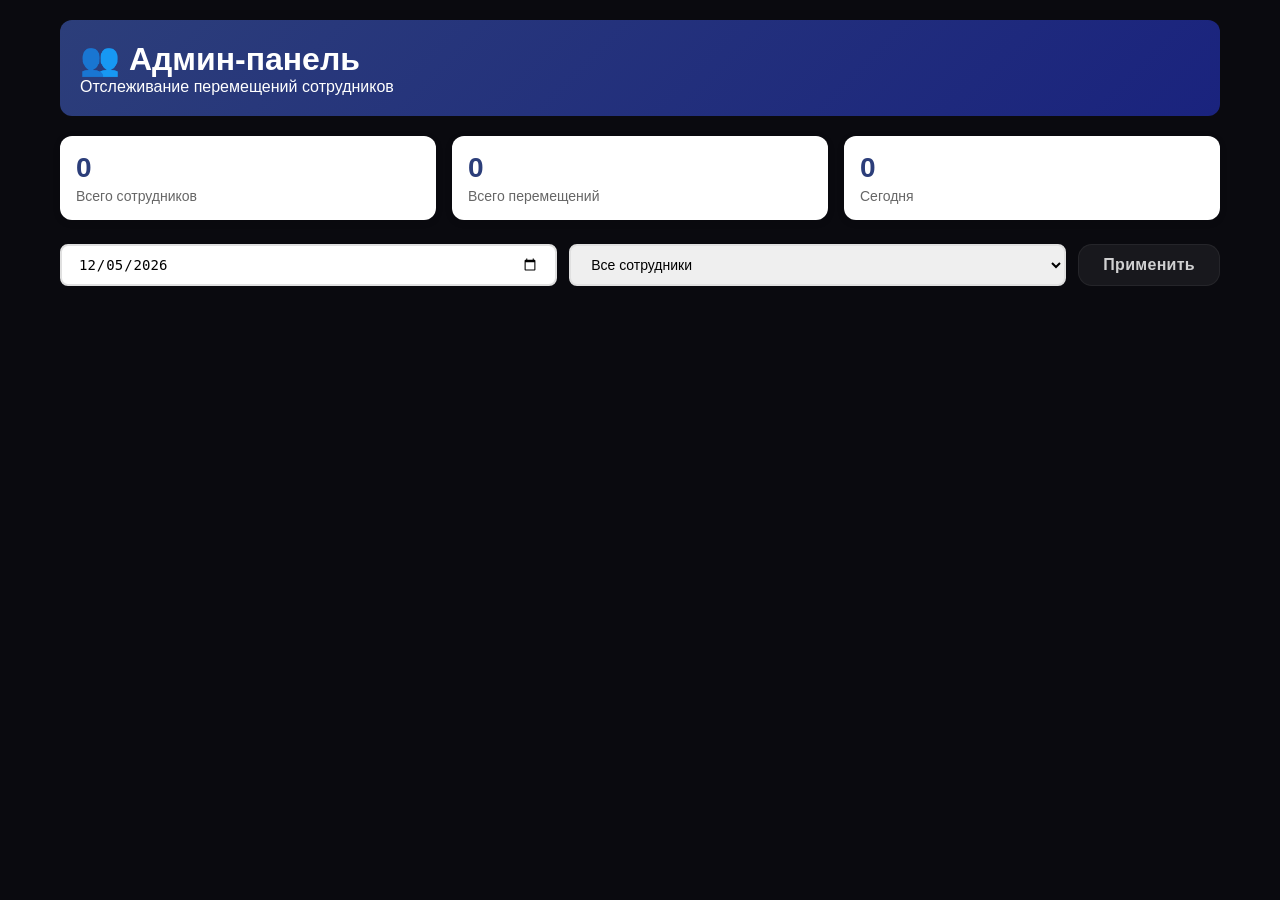
<file: admin.html>
<!DOCTYPE html>
<html lang="ru">
<head>
    <meta charset="UTF-8">
    <meta name="viewport" content="width=device-width, initial-scale=1.0">
    <title>Админ-панель - Геолокация</title>
    <link rel="stylesheet" href="style.css">
    <style>
        .admin-container {
            padding: 20px;
            max-width: 1200px;
            margin: 0 auto;
        }
        
        .admin-header {
            background: linear-gradient(135deg, #2c3e7a 0%, #1a237e 100%);
            color: white;
            padding: 20px;
            border-radius: 12px;
            margin-bottom: 20px;
        }
        
        .stats-grid {
            display: grid;
            grid-template-columns: repeat(auto-fit, minmax(200px, 1fr));
            gap: 16px;
            margin-bottom: 24px;
        }
        
        .stat-card {
            background: white;
            padding: 16px;
            border-radius: 12px;
            box-shadow: 0 2px 8px rgba(0,0,0,0.08);
        }
        
        .stat-card .number {
            font-size: 28px;
            font-weight: 700;
            color: #2c3e7a;
        }
        
        .stat-card .label {
            color: #666;
            font-size: 14px;
            margin-top: 4px;
        }
        
        .employee-card {
            background: white;
            border-radius: 12px;
            padding: 16px;
            margin-bottom: 12px;
            box-shadow: 0 2px 8px rgba(0,0,0,0.08);
        }
        
        .employee-header {
            display: flex;
            justify-content: space-between;
            align-items: center;
            margin-bottom: 12px;
        }
        
        .employee-name {
            font-weight: 600;
            font-size: 18px;
        }
        
        .employee-stats {
            display: flex;
            gap: 20px;
            font-size: 14px;
            color: #666;
        }
        
        .employee-moves {
            margin-top: 12px;
        }
        
        .move-item {
            display: flex;
            gap: 12px;
            padding: 8px 0;
            border-bottom: 1px solid #f0f0f0;
            font-size: 14px;
        }
        
        .move-item .time {
            color: #2c3e7a;
            font-weight: 500;
            min-width: 80px;
        }
        
        .move-item .comment {
            flex: 1;
        }
        
        .move-item .coords {
            color: #888;
            font-size: 12px;
        }
        
        .filters {
            display: flex;
            gap: 12px;
            margin-bottom: 20px;
            flex-wrap: wrap;
        }
        
        .filters input, .filters select {
            padding: 10px 16px;
            border: 2px solid #e0e0e0;
            border-radius: 8px;
            font-size: 14px;
            flex: 1;
            min-width: 150px;
        }
        
        .filters input:focus, .filters select:focus {
            outline: none;
            border-color: #2c3e7a;
        }
    </style>
</head>
<body>
    <div class="admin-container">
        <div class="admin-header">
            <h1>👥 Админ-панель</h1>
            <p>Отслеживание перемещений сотрудников</p>
        </div>
        
        <div class="stats-grid" id="statsGrid">
            <div class="stat-card">
                <div class="number" id="totalEmployees">0</div>
                <div class="label">Всего сотрудников</div>
            </div>
            <div class="stat-card">
                <div class="number" id="totalMoves">0</div>
                <div class="label">Всего перемещений</div>
            </div>
            <div class="stat-card">
                <div class="number" id="todayMoves">0</div>
                <div class="label">Сегодня</div>
            </div>
        </div>
        
        <div class="filters">
            <input type="date" id="dateFilter" value="2026-08-13">
            <select id="employeeFilter">
                <option value="all">Все сотрудники</option>
            </select>
            <button id="applyFiltersBtn" class="btn btn-primary" style="width:auto;padding:10px 24px;">Применить</button>
        </div>
        
        <div id="employeesList"></div>
    </div>
    
    <script type="module" src="admin.js"></script>
</body>
</html>
</file>
<file: style.css>
/* style.css — Стиль iOS 26 Glassmorphism */

* {
    margin: 0;
    padding: 0;
    box-sizing: border-box;
}

body {
    font-family: -apple-system, BlinkMacSystemFont, 'SF Pro Display', 'Segoe UI', Roboto, Oxygen, Ubuntu, sans-serif;
    background: #0a0a0f;
    color: #ffffff;
    height: 100vh;
    overflow: hidden;
    min-height: 100vh;
    min-height: 100dvh;
}

/* ---------- ОСНОВНОЙ КОНТЕЙНЕР ---------- */
.app-container {
    display: flex;
    flex-direction: column;
    height: 100vh;
    height: 100dvh;
    max-width: 480px;
    margin: 0 auto;
    background: rgba(255, 255, 255, 0.04);
    backdrop-filter: blur(60px) saturate(1.4);
    -webkit-backdrop-filter: blur(60px) saturate(1.4);
    box-shadow: 
        0 0 0 1px rgba(255, 255, 255, 0.04) inset,
        0 0 80px rgba(255, 115, 0, 0.02);
    position: relative;
    overflow: hidden;
    isolation: isolate;
}

/* ====== ФОН С ЛОГОТИПОМ ====== */
.app-container::before {
    content: '';
    position: fixed;
    top: 50%;
    left: 50%;
    transform: translate(-50%, -50%);
    width: 420px;
    height: 480px;
    background-image: url("data:image/svg+xml,%3Csvg width='194' height='221' viewBox='0 0 194 221' fill='none' xmlns='http://www.w3.org/2000/svg'%3E%3Cpath fill-rule='evenodd' clip-rule='evenodd' d='M0 86.8541L0.0241885 221L43.9943 201.05V66.9282L0 86.8541ZM61.4811 59.6822L149.494 164.216V19.9262L193.488 0V192.91L132.999 221L61.4811 133.808V59.6822Z' fill='%23FF7300' fill-opacity='0.03'/%3E%3Cpath fill-rule='evenodd' clip-rule='evenodd' d='M0 19.9262L0.012093 44.1034L0.024186 68.2807L43.9943 48.306V0L0 19.9262Z' fill='%23FF7300' fill-opacity='0.06'/%3E%3C/svg%3E");
    background-repeat: no-repeat;
    background-position: center;
    background-size: contain;
    pointer-events: none;
    z-index: 0;
    filter: blur(2px);
}

/* Дополнительные градиентные пятна */
.app-container::after {
    content: '';
    position: fixed;
    top: -20%;
    right: -20%;
    width: 80%;
    height: 80%;
    background: radial-gradient(circle, rgba(255, 115, 0, 0.04) 0%, transparent 70%);
    pointer-events: none;
    z-index: 0;
}

.app-container > * {
    position: relative;
    z-index: 1;
}

/* ---------- ШАПКА ---------- */
.app-header {
    background: rgba(255, 255, 255, 0.06);
    backdrop-filter: blur(40px) saturate(1.5);
    -webkit-backdrop-filter: blur(40px) saturate(1.5);
    padding: 16px 20px;
    flex-shrink: 0;
    border-bottom: 0.5px solid rgba(255, 255, 255, 0.06);
    box-shadow: 0 4px 30px rgba(0, 0, 0, 0.2);
    position: relative;
    z-index: 2;
}

.header-content {
    display: flex;
    justify-content: space-between;
    align-items: center;
}

.logo-title {
    display: flex;
    align-items: center;
    gap: 12px;
}

.header-logo {
    height: 32px;
    width: auto;
    display: block;
    object-fit: contain;
    filter: drop-shadow(0 0 20px rgba(255, 115, 0, 0.15));
}

.app-header h1 {
    font-size: 18px;
    font-weight: 600;
    color: #ffffff;
    letter-spacing: -0.3px;
    background: linear-gradient(135deg, #ffffff 30%, rgba(255, 255, 255, 0.6) 100%);
    -webkit-background-clip: text;
    -webkit-text-fill-color: transparent;
    background-clip: text;
}

.user-info {
    display: flex;
    align-items: center;
    gap: 10px;
}

.avatar {
    width: 32px;
    height: 32px;
    border-radius: 50%;
    border: 1.5px solid rgba(255, 255, 255, 0.15);
    object-fit: cover;
    box-shadow: 0 4px 16px rgba(0, 0, 0, 0.2);
}

#userName {
    font-size: 14px;
    max-width: 120px;
    overflow: hidden;
    text-overflow: ellipsis;
    white-space: nowrap;
    color: rgba(255, 255, 255, 0.8);
    font-weight: 500;
}

/* ---------- ОСНОВНОЙ КОНТЕНТ ---------- */
.app-content {
    flex: 1;
    overflow-y: auto;
    padding: 16px;
    background: transparent;
    position: relative;
    z-index: 1;
}

.app-content::-webkit-scrollbar {
    width: 3px;
}
.app-content::-webkit-scrollbar-track {
    background: rgba(255, 255, 255, 0.02);
}
.app-content::-webkit-scrollbar-thumb {
    background: rgba(255, 115, 0, 0.4);
    border-radius: 10px;
}

.section {
    display: block;
}
.section.hidden {
    display: none;
}

/* ---------- КАРТОЧКИ (Glassmorphism) ---------- */
.auth-card, .geo-card, .history-card {
    background: rgba(255, 255, 255, 0.05);
    backdrop-filter: blur(40px) saturate(1.4);
    -webkit-backdrop-filter: blur(40px) saturate(1.4);
    border-radius: 24px;
    padding: 28px 24px;
    border: 0.5px solid rgba(255, 255, 255, 0.06);
    box-shadow: 
        0 8px 32px rgba(0, 0, 0, 0.25),
        0 0 0 0.5px rgba(255, 255, 255, 0.02) inset;
    margin-bottom: 16px;
    transition: all 0.4s cubic-bezier(0.25, 0.46, 0.45, 0.94);
}

.auth-card:hover, .geo-card:hover, .history-card:hover {
    background: rgba(255, 255, 255, 0.07);
    border-color: rgba(255, 115, 0, 0.08);
    box-shadow: 
        0 12px 48px rgba(0, 0, 0, 0.3),
        0 0 0 0.5px rgba(255, 115, 0, 0.04) inset;
}

.auth-card {
    text-align: center;
    padding: 40px 24px;
}

.auth-card h2 {
    margin-bottom: 8px;
    color: #ffffff;
    font-weight: 700;
    font-size: 26px;
    letter-spacing: -0.5px;
    background: linear-gradient(135deg, #ffffff 30%, rgba(255, 255, 255, 0.5) 100%);
    -webkit-background-clip: text;
    -webkit-text-fill-color: transparent;
    background-clip: text;
}

.auth-card .subtitle {
    color: rgba(255, 255, 255, 0.4);
    margin-bottom: 28px;
    line-height: 1.6;
    font-size: 15px;
    font-weight: 400;
}

.auth-icon {
    font-size: 48px;
    margin-bottom: 12px;
    display: block;
    filter: drop-shadow(0 8px 32px rgba(255, 115, 0, 0.15));
}

.auth-info {
    margin-top: 16px;
    color: rgba(255, 255, 255, 0.2);
    font-size: 13px;
}

/* ---------- ФОРМЫ ---------- */
.form-group {
    margin-bottom: 18px;
}

.form-group label {
    display: block;
    font-weight: 500;
    margin-bottom: 6px;
    color: rgba(255, 255, 255, 0.6);
    font-size: 14px;
    letter-spacing: 0.2px;
}

.form-input {
    width: 100%;
    padding: 14px 18px;
    border: 0.5px solid rgba(255, 255, 255, 0.06);
    border-radius: 14px;
    font-size: 16px;
    font-family: inherit;
    transition: all 0.3s ease;
    background: rgba(255, 255, 255, 0.04);
    backdrop-filter: blur(20px);
    -webkit-backdrop-filter: blur(20px);
    color: #ffffff;
}

.form-input::placeholder {
    color: rgba(255, 255, 255, 0.2);
}

.form-input:focus {
    outline: none;
    border-color: rgba(255, 115, 0, 0.3);
    background: rgba(255, 255, 255, 0.06);
    box-shadow: 0 0 0 4px rgba(255, 115, 0, 0.03);
}

.form-input:-webkit-autofill {
    -webkit-box-shadow: 0 0 0 1000px rgba(0, 0, 0, 0.7) inset !important;
    -webkit-text-fill-color: #ffffff !important;
}

textarea {
    width: 100%;
    padding: 14px 18px;
    border: 0.5px solid rgba(255, 255, 255, 0.06);
    border-radius: 14px;
    font-size: 16px;
    font-family: inherit;
    resize: vertical;
    transition: all 0.3s ease;
    background: rgba(255, 255, 255, 0.04);
    backdrop-filter: blur(20px);
    -webkit-backdrop-filter: blur(20px);
    color: #ffffff;
    min-height: 80px;
}

textarea::placeholder {
    color: rgba(255, 255, 255, 0.2);
}

textarea:focus {
    outline: none;
    border-color: rgba(255, 115, 0, 0.3);
    background: rgba(255, 255, 255, 0.06);
    box-shadow: 0 0 0 4px rgba(255, 115, 0, 0.03);
}

#loginForm, #registerForm {
    text-align: left;
}

#loginForm .form-group, #registerForm .form-group {
    margin-bottom: 16px;
}

/* ---------- КНОПКИ (iOS стиль) ---------- */
.btn {
    display: inline-flex;
    align-items: center;
    justify-content: center;
    gap: 8px;
    padding: 16px 24px;
    border: none;
    border-radius: 14px;
    font-size: 16px;
    font-weight: 600;
    cursor: pointer;
    transition: all 0.3s cubic-bezier(0.25, 0.46, 0.45, 0.94);
    width: 100%;
    letter-spacing: 0.3px;
    position: relative;
    overflow: hidden;
}

.btn:disabled {
    opacity: 0.3;
    cursor: not-allowed;
    transform: none !important;
}

.btn-success {
    background: linear-gradient(135deg, #FF7300, #e06600);
    color: #ffffff;
    box-shadow: 0 4px 24px rgba(255, 115, 0, 0.25);
}

.btn-success:hover:not(:disabled) {
    transform: scale(1.02);
    box-shadow: 0 8px 40px rgba(255, 115, 0, 0.35);
}

.btn-success:active:not(:disabled) {
    transform: scale(0.98);
}

.btn-primary {
    background: rgba(255, 255, 255, 0.06);
    color: rgba(255, 255, 255, 0.8);
    border: 0.5px solid rgba(255, 255, 255, 0.06);
}

.btn-primary:hover:not(:disabled) {
    background: rgba(255, 255, 255, 0.09);
    border-color: rgba(255, 115, 0, 0.15);
    color: #ffffff;
}

.btn-primary:active:not(:disabled) {
    transform: scale(0.98);
}

.btn-large {
    padding: 18px 32px;
    font-size: 18px;
    border-radius: 16px;
}

/* ---------- ССЫЛКИ ---------- */
.auth-card a {
    color: rgba(255, 115, 0, 0.8) !important;
    text-decoration: none;
    transition: all 0.3s ease;
    font-weight: 500;
}

.auth-card a:hover {
    color: #FF7300 !important;
}

/* ---------- СТАТУС ГЕОЛОКАЦИИ ---------- */
.geo-status {
    background: rgba(255, 255, 255, 0.03);
    border-radius: 14px;
    padding: 16px;
    margin-bottom: 20px;
    border: 0.5px solid rgba(255, 255, 255, 0.03);
}

.status-indicator {
    display: flex;
    align-items: center;
    gap: 10px;
    font-weight: 500;
    color: rgba(255, 255, 255, 0.8);
}

.dot {
    display: inline-block;
    width: 10px;
    height: 10px;
    border-radius: 50%;
    background: rgba(255, 255, 255, 0.1);
    animation: pulse 1.5s ease-in-out infinite;
}

.dot.active {
    background: #FF7300;
    box-shadow: 0 0 24px rgba(255, 115, 0, 0.3);
}

@keyframes pulse {
    0%, 100% { opacity: 1; transform: scale(1); }
    50% { opacity: 0.4; transform: scale(0.8); }
}

.coords-info {
    display: flex;
    gap: 16px;
    margin-top: 8px;
    font-size: 13px;
    color: rgba(255, 255, 255, 0.3);
}

.coords-info span {
    color: rgba(255, 255, 255, 0.6);
}

/* ---------- ЗАГРУЗКА ФОТО ---------- */
.photo-upload {
    position: relative;
}

#photoInput {
    display: none;
}

.photo-label {
    display: flex;
    align-items: center;
    justify-content: center;
    gap: 8px;
    padding: 16px;
    border: 1px dashed rgba(255, 255, 255, 0.06);
    border-radius: 14px;
    cursor: pointer;
    transition: all 0.3s ease;
    background: rgba(255, 255, 255, 0.02);
    color: rgba(255, 255, 255, 0.3);
    font-weight: 500;
}

.photo-label:hover {
    border-color: rgba(255, 115, 0, 0.2);
    background: rgba(255, 115, 0, 0.03);
    color: rgba(255, 255, 255, 0.6);
}

.photo-preview {
    position: relative;
    margin-top: 12px;
    border-radius: 14px;
    overflow: hidden;
}

.photo-preview img {
    width: 100%;
    max-height: 200px;
    object-fit: cover;
    border-radius: 14px;
    border: 0.5px solid rgba(255, 255, 255, 0.04);
}

.btn-remove {
    position: absolute;
    top: 8px;
    right: 8px;
    background: rgba(255, 0, 0, 0.6);
    backdrop-filter: blur(20px);
    -webkit-backdrop-filter: blur(20px);
    color: white;
    border: none;
    border-radius: 50%;
    width: 32px;
    height: 32px;
    font-size: 18px;
    cursor: pointer;
    display: flex;
    align-items: center;
    justify-content: center;
    transition: all 0.3s ease;
}

.btn-remove:hover {
    background: rgba(255, 0, 0, 0.8);
    transform: scale(1.1);
}

/* ---------- СТАТУС ОТПРАВКИ ---------- */
.send-status {
    margin-top: 16px;
    padding: 12px 16px;
    border-radius: 14px;
    font-weight: 500;
    font-size: 14px;
    backdrop-filter: blur(20px);
    -webkit-backdrop-filter: blur(20px);
    background: rgba(255, 255, 255, 0.03);
}

.send-status.success {
    color: #4ade80;
    border: 0.5px solid rgba(74, 222, 128, 0.1);
    background: rgba(74, 222, 128, 0.04);
}

.send-status.error {
    color: #f87171;
    border: 0.5px solid rgba(248, 113, 113, 0.1);
    background: rgba(248, 113, 113, 0.04);
}

.send-status.loading {
    color: #FF7300;
    border: 0.5px solid rgba(255, 115, 0, 0.1);
    background: rgba(255, 115, 0, 0.04);
}

/* ---------- ИСТОРИЯ ---------- */
.history-card {
    padding: 20px 20px 12px 20px;
}

.history-card .history-header {
    display: flex;
    justify-content: space-between;
    align-items: center;
    margin-bottom: 16px;
    flex-wrap: wrap;
    gap: 8px;
}

.history-card h3 {
    color: #ffffff;
    font-weight: 600;
    margin: 0;
    font-size: 17px;
    letter-spacing: -0.3px;
}

.history-actions {
    display: flex;
    gap: 8px;
}

.history-actions .btn {
    width: auto;
    padding: 6px 14px;
    font-size: 12px;
    border-radius: 10px;
    gap: 4px;
}

.history-list {
    max-height: 400px;
    overflow-y: auto;
    margin: 0 -4px;
    padding: 0 4px;
}

.history-list::-webkit-scrollbar {
    width: 3px;
}
.history-list::-webkit-scrollbar-track {
    background: rgba(255, 255, 255, 0.02);
}
.history-list::-webkit-scrollbar-thumb {
    background: rgba(255, 115, 0, 0.4);
    border-radius: 10px;
}

.history-item {
    padding: 12px 14px;
    border-bottom: 0.5px solid rgba(255, 255, 255, 0.02);
    display: flex;
    gap: 12px;
    transition: all 0.3s ease;
    border-radius: 12px;
    margin: 0 -4px;
}

.history-item:last-child {
    border-bottom: none;
}

.history-item:hover {
    background: rgba(255, 255, 255, 0.02);
}

.history-item .time {
    font-weight: 600;
    color: rgba(255, 115, 0, 0.7);
    min-width: 80px;
    font-size: 12px;
    letter-spacing: 0.2px;
}

.history-item .content {
    flex: 1;
}

.history-item .content .comment {
    font-size: 14px;
    color: rgba(255, 255, 255, 0.85);
}

.history-item .content .coords {
    font-size: 12px;
    color: rgba(255, 255, 255, 0.25);
    margin-top: 4px;
}

.history-item .content .coords a {
    color: rgba(255, 115, 0, 0.6) !important;
    text-decoration: none;
    font-weight: 500;
}

.history-item .content .coords a:hover {
    color: #FF7300 !important;
}

.history-item .content .photo {
    margin-top: 8px;
    max-width: 100%;
    max-height: 80px;
    border-radius: 10px;
    border: 0.5px solid rgba(255, 255, 255, 0.04);
}

.history-item .content .photo-url {
    font-size: 12px;
    color: rgba(255, 255, 255, 0.3);
    margin-top: 4px;
}

.history-item .content .photo-url a {
    color: rgba(255, 115, 0, 0.6) !important;
    text-decoration: none;
}

.history-item .content .error {
    color: #f87171;
    font-size: 12px;
    margin-top: 4px;
}

/* ---------- НИЖНЯЯ НАВИГАЦИЯ ---------- */
.bottom-nav {
    display: flex;
    background: rgba(255, 255, 255, 0.06);
    backdrop-filter: blur(40px) saturate(1.5);
    -webkit-backdrop-filter: blur(40px) saturate(1.5);
    border-top: 0.5px solid rgba(255, 255, 255, 0.06);
    flex-shrink: 0;
    padding-bottom: env(safe-area-inset-bottom);
    padding-top: 4px;
}

.nav-btn {
    flex: 1;
    display: flex;
    flex-direction: column;
    align-items: center;
    padding: 10px 0 12px;
    background: none;
    border: none;
    color: rgba(255, 255, 255, 0.35);
    font-size: 12px;
    cursor: pointer;
    transition: all 0.3s ease;
    gap: 2px;
    position: relative;
    border-radius: 12px;
    margin: 0 2px;
}

.nav-btn .nav-icon {
    font-size: 24px;
    transition: all 0.3s ease;
    filter: drop-shadow(0 0 4px rgba(255, 115, 0, 0.05));
}

.nav-btn .nav-label {
    font-size: 10px;
    font-weight: 500;
    letter-spacing: 0.2px;
}

/* ====== НЕАКТИВНЫЕ КНОПКИ ====== */
.nav-btn:not(.active) {
    color: rgba(255, 255, 255, 0.3);
}

.nav-btn:not(.active) .nav-icon {
    opacity: 0.5;
}

.nav-btn:not(.active):hover {
    color: rgba(255, 255, 255, 0.6);
    background: rgba(255, 255, 255, 0.03);
}

.nav-btn:not(.active):hover .nav-icon {
    opacity: 0.8;
}

/* ====== АКТИВНАЯ КНОПКА ====== */
.nav-btn.active {
    color: #FF7300;
    background: rgba(255, 115, 0, 0.08);
}

.nav-btn.active .nav-icon {
    opacity: 1;
    transform: scale(1.05);
    filter: drop-shadow(0 0 12px rgba(255, 115, 0, 0.2));
}

.nav-btn.active .nav-label {
    color: #FF7300;
}

.nav-btn.active::after {
    content: '';
    position: absolute;
    top: 0;
    left: 50%;
    transform: translateX(-50%);
    width: 28px;
    height: 3px;
    background: linear-gradient(90deg, #FF7300, #e06600);
    border-radius: 0 0 4px 4px;
    box-shadow: 0 0 24px rgba(255, 115, 0, 0.3);
}

/* ====== КНОПКА "ВЫЙТИ" (всегда видна) ====== */
.nav-btn#logoutBtn {
    color: rgba(255, 255, 255, 0.5);
}

.nav-btn#logoutBtn .nav-icon {
    opacity: 0.6;
}

.nav-btn#logoutBtn:hover {
    color: #f87171;
    background: rgba(248, 113, 113, 0.06);
}

.nav-btn#logoutBtn:hover .nav-icon {
    opacity: 1;
    filter: drop-shadow(0 0 12px rgba(248, 113, 113, 0.15));
}

.nav-btn#logoutBtn:active {
    transform: scale(0.95);
}

.nav-btn {
    flex: 1;
    display: flex;
    flex-direction: column;
    align-items: center;
    padding: 8px 0 10px;
    background: none;
    border: none;
    color: rgba(255, 255, 255, 0.2);
    font-size: 12px;
    cursor: pointer;
    transition: all 0.3s ease;
    gap: 2px;
    position: relative;
}

.nav-btn .nav-icon {
    font-size: 22px;
    transition: all 0.3s ease;
}

.nav-btn .nav-label {
    font-size: 10px;
    font-weight: 500;
}

.nav-btn.active {
    color: #FF7300;
}

.nav-btn.active .nav-icon {
    transform: scale(1.05);
}

.nav-btn.active::after {
    content: '';
    position: absolute;
    top: 0;
    left: 50%;
    transform: translateX(-50%);
    width: 28px;
    height: 3px;
    background: linear-gradient(90deg, #FF7300, #e06600);
    border-radius: 0 0 4px 4px;
    box-shadow: 0 0 24px rgba(255, 115, 0, 0.2);
}

.nav-btn:hover {
    color: rgba(255, 255, 255, 0.4);
}

.nav-btn.active:hover {
    color: #FF7300;
}

/* ---------- УТИЛИТЫ ---------- */
.hidden {
    display: none !important;
}

/* ---------- АДАПТИВ ---------- */
@media (max-width: 480px) {
    .app-content {
        padding: 12px;
    }
    
    .auth-card, .geo-card, .history-card {
        padding: 20px 16px;
        border-radius: 20px;
    }
    
    .auth-card {
        padding: 28px 16px;
    }
    
    .auth-card h2 {
        font-size: 22px;
    }
    
    .btn-large {
        padding: 16px 24px;
        font-size: 16px;
        border-radius: 14px;
    }
    
    .history-item {
        padding: 10px 12px;
    }

    .app-header h1 {
        font-size: 16px;
    }

    .header-logo {
        height: 28px;
    }
}

@media (min-width: 481px) {
    .app-container {
        border-radius: 32px;
        margin-top: 20px;
        margin-bottom: 20px;
        max-height: calc(100vh - 40px);
        max-height: calc(100dvh - 40px);
        box-shadow: 
            0 0 0 0.5px rgba(255, 255, 255, 0.03),
            0 20px 80px rgba(0, 0, 0, 0.5);
    }
}

/* ---------- АНИМАЦИИ ---------- */
@keyframes fadeInUp {
    from {
        opacity: 0;
        transform: translateY(16px);
    }
    to {
        opacity: 1;
        transform: translateY(0);
    }
}

.section:not(.hidden) {
    animation: fadeInUp 0.5s cubic-bezier(0.25, 0.46, 0.45, 0.94) forwards;
}

/* Плавное появление карточек */
.auth-card, .geo-card, .history-card {
    animation: fadeInUp 0.6s cubic-bezier(0.25, 0.46, 0.45, 0.94) forwards;
}
</file>
